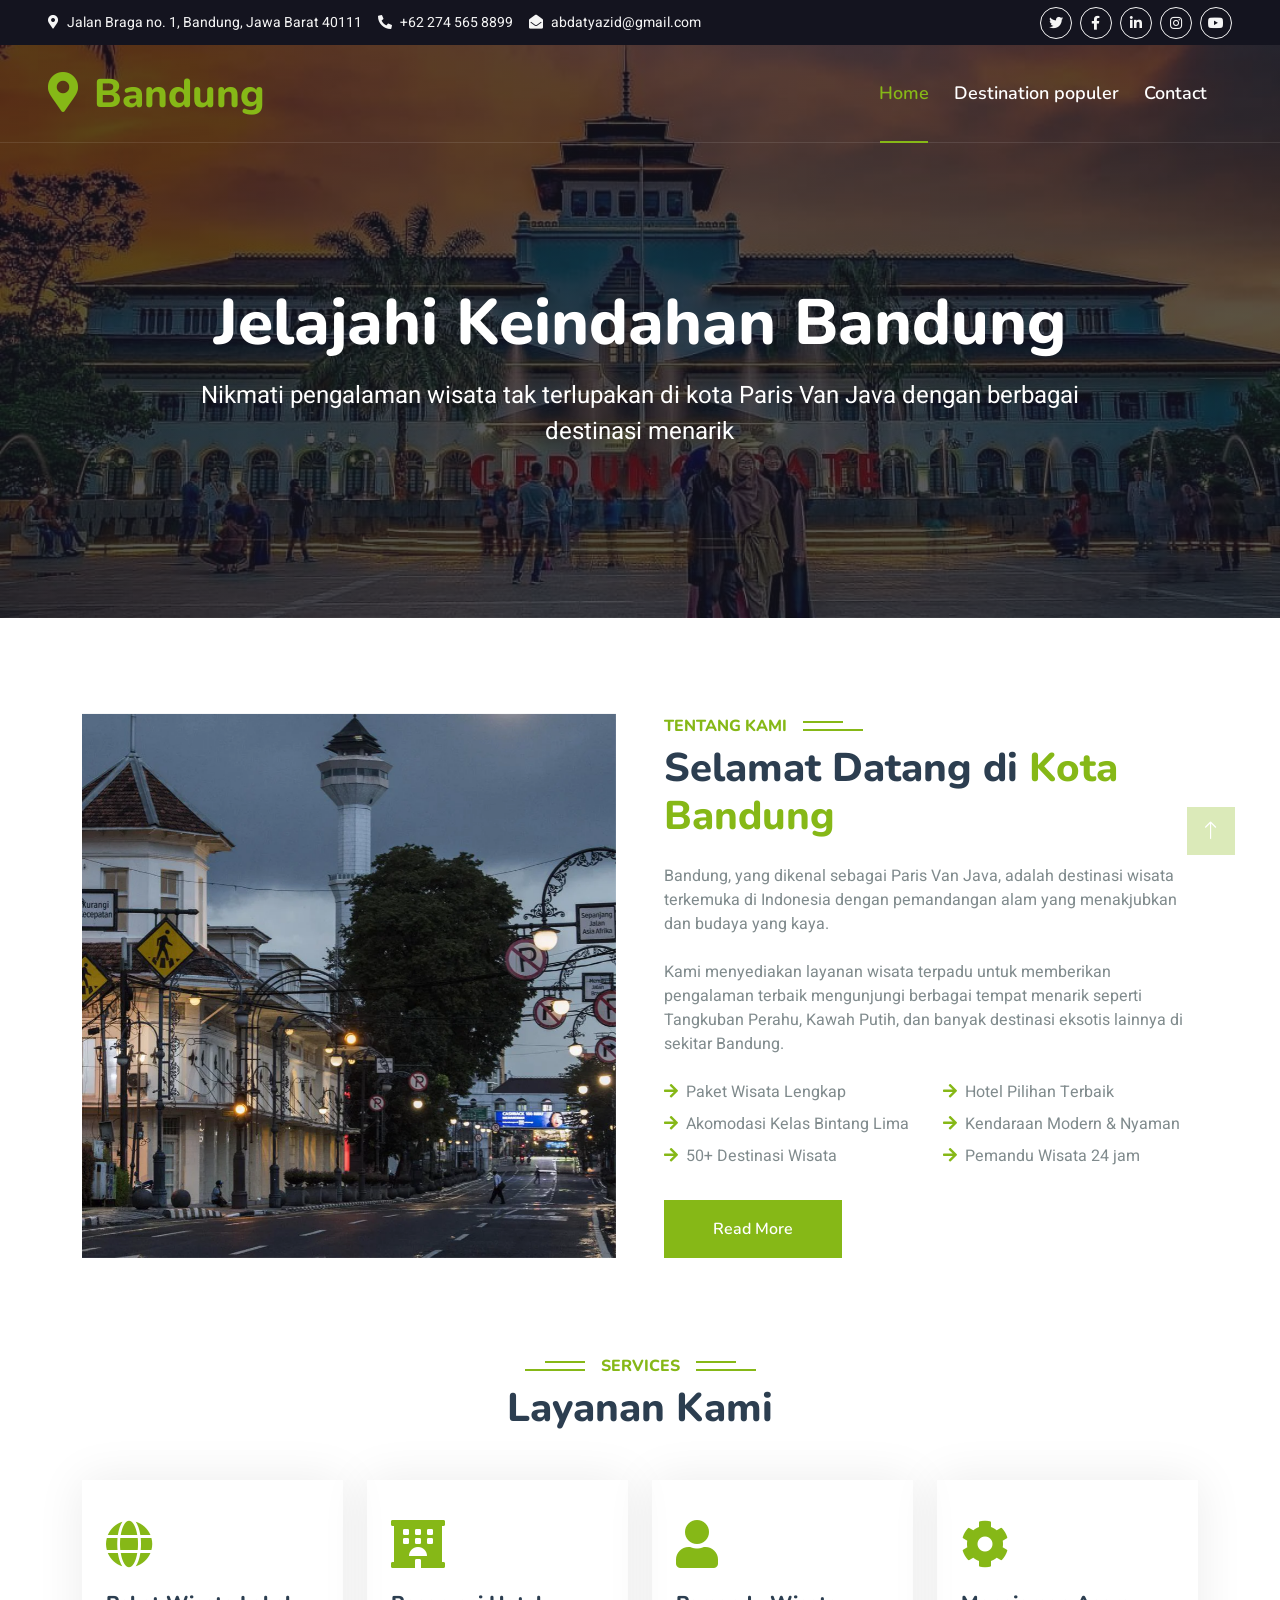
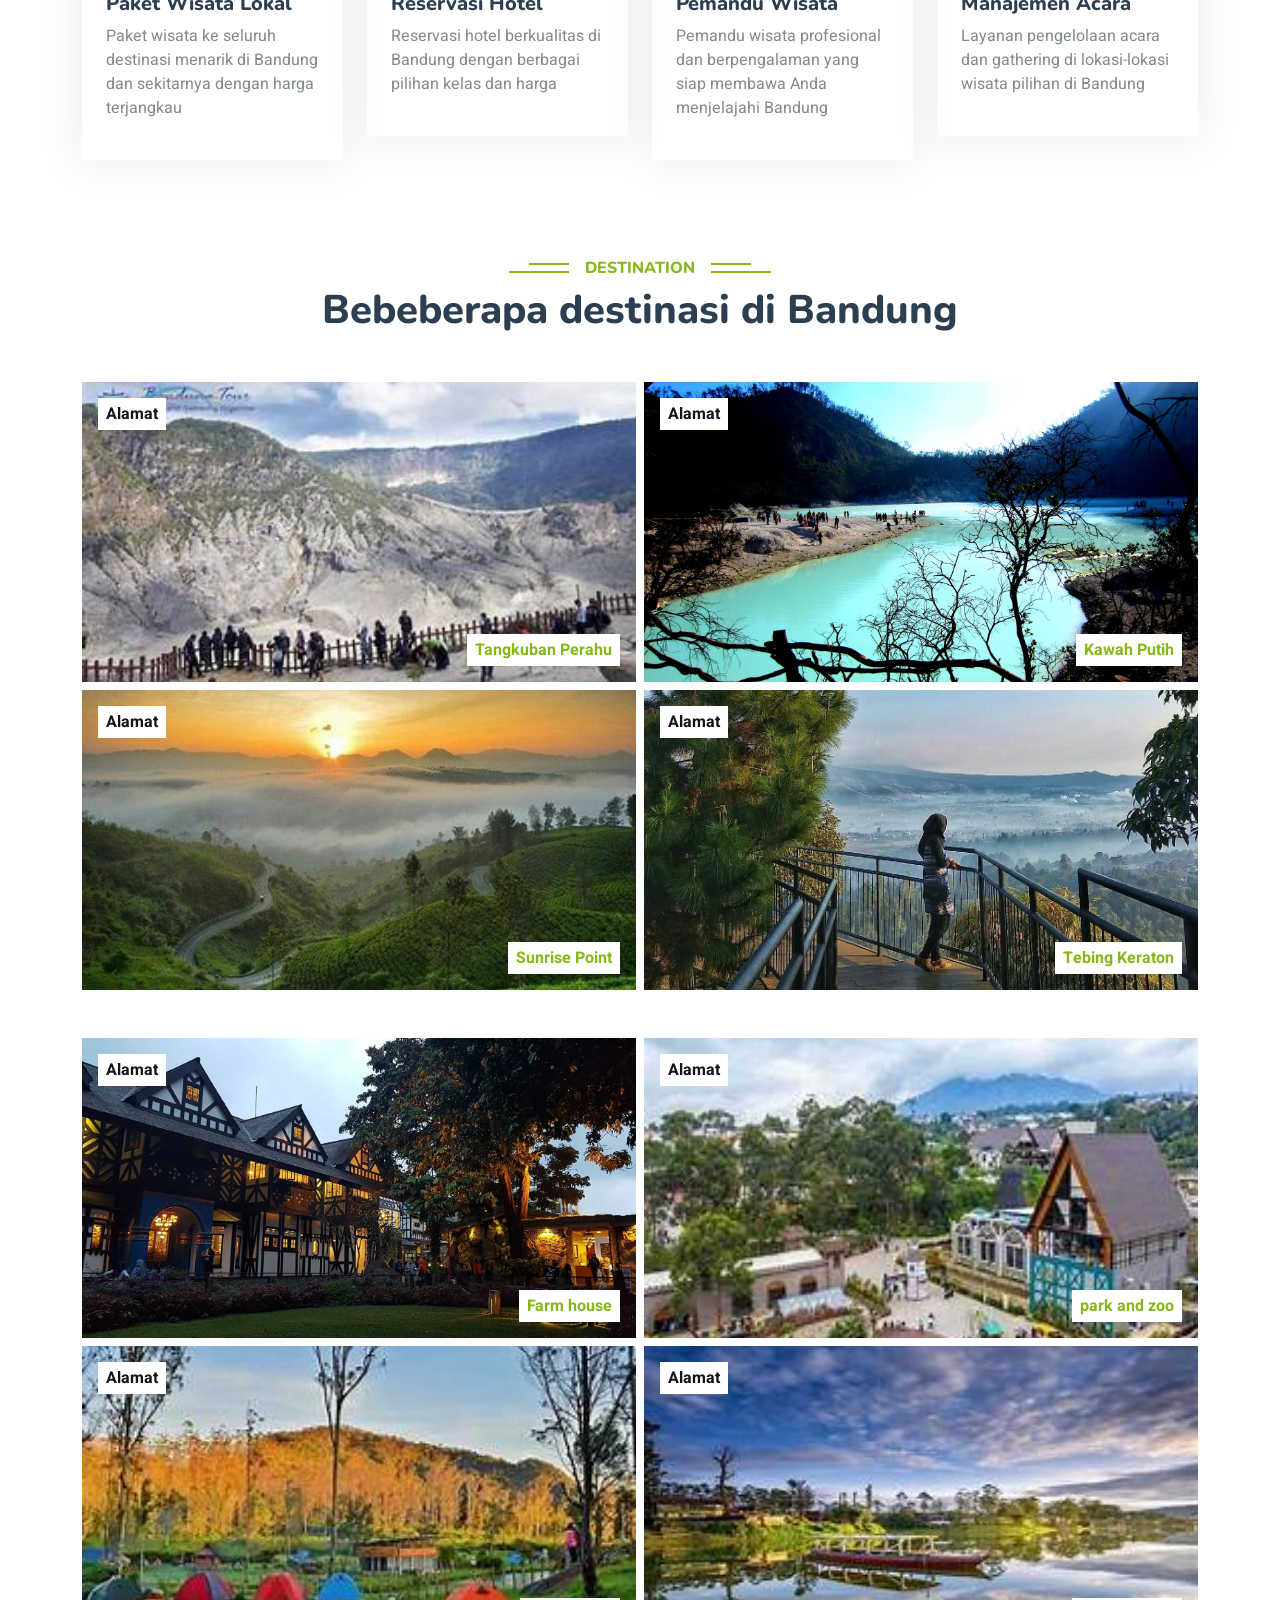
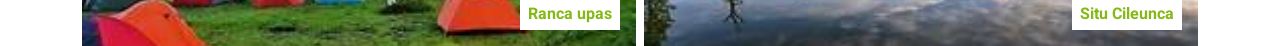
<file: index.html>
<!DOCTYPE html>
<html lang="en">

<head>
    <meta charset="utf-8">
    <title>TUGAS INFORMATIKA</title>
    <meta content="width=device-width, initial-scale=1.0" name="viewport">
    <meta content="" name="keywords">
    <meta content="" name="description">

    <!-- Favicon -->
    <link href="img/favicon.ico" rel="icon">

    <!-- Google Web Fonts -->
    <link rel="preconnect" href="https://fonts.googleapis.com">
    <link rel="preconnect" href="https://fonts.gstatic.com" crossorigin>
    <link href="https://fonts.googleapis.com/css2?family=Heebo:wght@400;500;600&family=Nunito:wght@600;700;800&display=swap" rel="stylesheet">

    <!-- Icon Font Stylesheet -->
    <link href="https://cdnjs.cloudflare.com/ajax/libs/font-awesome/5.10.0/css/all.min.css" rel="stylesheet">
    <link href="https://cdn.jsdelivr.net/npm/bootstrap-icons@1.4.1/font/bootstrap-icons.css" rel="stylesheet">

    <!-- Libraries Stylesheet -->
    <link href="lib/animate/animate.min.css" rel="stylesheet">

    <!-- Customized Bootstrap Stylesheet -->
    <link href="css/bootstrap.min.css" rel="stylesheet">

    <!-- Template Stylesheet -->
    <link href="css/style.css" rel="stylesheet">
</head>

<body>
    <!-- Spinner Start -->
    <div id="spinner" class="show bg-white position-fixed translate-middle w-100 vh-100 top-50 start-50 d-flex align-items-center justify-content-center">
        <div class="spinner-border text-primary" style="width: 3rem; height: 3rem;" role="status">
            <span class="sr-only">Loading...</span>
        </div>
    </div>
    <!-- Spinner End -->


    <!-- Topbar Start -->
    <div class="container-fluid bg-dark px-5 d-none d-lg-block">
        <div class="row gx-0">
            <div class="col-lg-8 text-center text-lg-start mb-2 mb-lg-0">
                <div class="d-inline-flex align-items-center" style="height: 45px;">
                    <small class="me-3 text-light"><i class="fa fa-map-marker-alt me-2"></i>Jalan Braga no. 1, Bandung, Jawa Barat 40111</small>
                    <small class="me-3 text-light"><i class="fa fa-phone-alt me-2"></i>+62 274 565 8899</small>
                    <small class="text-light"><i class="fa fa-envelope-open me-2"></i>abdatyazid@gmail.com</small>
                </div>
            </div>
            <div class="col-lg-4 text-center text-lg-end">
                <div class="d-inline-flex align-items-center" style="height: 45px;">
                    <a class="btn btn-sm btn-outline-light btn-sm-square rounded-circle me-2" href="https://twitter.com/"><i class="fab fa-twitter fw-normal"></i></a>
                    <a class="btn btn-sm btn-outline-light btn-sm-square rounded-circle me-2" href="https://web.facebook.com/?_rdc=1&_rdr#"><i class="fab fa-facebook-f fw-normal"></i></a>
                    <a class="btn btn-sm btn-outline-light btn-sm-square rounded-circle me-2" href="https://www.linkedin.com/"><i class="fab fa-linkedin-in fw-normal"></i></a>
                    <a class="btn btn-sm btn-outline-light btn-sm-square rounded-circle me-2" href="https://www.instagram.com/"><i class="fab fa-instagram fw-normal"></i></a>
                    <a class="btn btn-sm btn-outline-light btn-sm-square rounded-circle" href="https://www.youtube.com/"><i class="fab fa-youtube fw-normal"></i></a>
                </div>
            </div>
        </div>
    </div>
    <!-- Topbar End -->


    <!-- Navbar & Hero Start -->
    <div class="container-fluid position-relative p-0">
        <nav class="navbar navbar-expand-lg navbar-light px-4 px-lg-5 py-3 py-lg-0">
            <a href="" class="navbar-brand p-0">
                <h1 class="text-primary m-0"><i class="fa fa-map-marker-alt me-3"></i>Bandung</h1>
                <!-- <img src="img/logo.png" alt="Logo"> -->
            </a>
            <button class="navbar-toggler" type="button" data-bs-toggle="collapse" data-bs-target="#navbarCollapse">
                <span class="fa fa-bars"></span>
            </button>
            <div class="collapse navbar-collapse" id="navbarCollapse">
                <div class="navbar-nav ms-auto py-0">
                    <a href="index.html" class="nav-item nav-link active">Home</a>
                    <a href="destination.html" class="nav-item nav-link">Destination populer</a>
                    <a href="contact.html" class="nav-item nav-link">Contact</a>
                </div>
            </div>
        </nav>

        <div class="container-fluid bg-primary py-5 mb-5 hero-header">
            <div class="container py-5">
                <div class="row justify-content-center py-5">
                    <div class="col-lg-10 pt-lg-5 mt-lg-5 text-center">
                        <h1 class="display-3 text-white mb-3 animated slideInDown">Jelajahi Keindahan Bandung</h1>
                        <p class="fs-4 text-white mb-4 animated slideInDown">Nikmati pengalaman wisata tak terlupakan di kota Paris Van Java dengan berbagai destinasi menarik</p>
                    </div>
                </div>
            </div>
        </div>
    </div>
    <!-- Navbar & Hero End -->


    <!-- About Start -->
    <div class="container-fluid py-5">
        <div class="container">
            <div class="row g-5">
                <div class="col-lg-6 wow fadeInUp" data-wow-delay="0.1s" style="min-height: 400px;">
                    <div class="position-relative h-100">
                        <img class="img-fluid position-absolute w-100 h-100" src="img/about.webp" alt="" style="object-fit: cover;">
                    </div>
                </div>
                <div class="col-lg-6 wow fadeInUp" data-wow-delay="0.3s">
                    <h6 class="section-title bg-white text-start text-primary pe-3">Tentang Kami</h6>
                    <h1 class="mb-4">Selamat Datang di <span class="text-primary">Kota Bandung</span></h1>
                    <p class="mb-4">Bandung, yang dikenal sebagai Paris Van Java, adalah destinasi wisata terkemuka di Indonesia dengan pemandangan alam yang menakjubkan dan budaya yang kaya.</p>
                    <p class="mb-4">Kami menyediakan layanan wisata terpadu untuk memberikan pengalaman terbaik mengunjungi berbagai tempat menarik seperti Tangkuban Perahu, Kawah Putih, dan banyak destinasi eksotis lainnya di sekitar Bandung.</p>
                    <div class="row gy-2 gx-4 mb-4">
                        <div class="col-sm-6">
                            <p class="mb-0"><i class="fa fa-arrow-right text-primary me-2"></i>Paket Wisata Lengkap</p>
                        </div>
                        <div class="col-sm-6">
                            <p class="mb-0"><i class="fa fa-arrow-right text-primary me-2"></i>Hotel Pilihan Terbaik</p>
                        </div>
                        <div class="col-sm-6">
                            <p class="mb-0"><i class="fa fa-arrow-right text-primary me-2"></i>Akomodasi Kelas Bintang Lima</p>
                        </div>
                        <div class="col-sm-6">
                            <p class="mb-0"><i class="fa fa-arrow-right text-primary me-2"></i>Kendaraan Modern & Nyaman</p>
                        </div>
                        <div class="col-sm-6">
                            <p class="mb-0"><i class="fa fa-arrow-right text-primary me-2"></i>50+ Destinasi Wisata</p>
                        </div>
                        <div class="col-sm-6">
                            <p class="mb-0"><i class="fa fa-arrow-right text-primary me-2"></i>Pemandu Wisata 24 jam</p>
                        </div>
                    </div>
                    <a class="btn btn-primary py-3 px-5 mt-2" href="https://destinasibandung.co.id/wisata/23/09/2025/26-tempat-wisata-di-bandung-terbaru-dan-hits-2025-bikin-liburan-makin-seru/">Read More</a>
                </div>
            </div>
        </div>
    </div>
    <!-- About End -->


    <!-- Service Start -->
    <div class="container-fluid py-5">
        <div class="container">
            <div class="text-center wow fadeInUp" data-wow-delay="0.1s">
                <h6 class="section-title bg-white text-center text-primary px-3">Services</h6>
                <h1 class="mb-5">Layanan Kami</h1>
            </div>
            <div class="row g-4">
                <div class="col-lg-3 col-sm-6 wow fadeInUp" data-wow-delay="0.1s">
                    <div class="service-item rounded pt-3">
                        <div class="p-4">
                            <i class="fa fa-3x fa-globe text-primary mb-4"></i>
                            <h5>Paket Wisata Lokal</h5>
                            <p>Paket wisata ke seluruh destinasi menarik di Bandung dan sekitarnya dengan harga terjangkau</p>
                        </div>
                    </div>
                </div>
                <div class="col-lg-3 col-sm-6 wow fadeInUp" data-wow-delay="0.3s">
                    <div class="service-item rounded pt-3">
                        <div class="p-4">
                            <i class="fa fa-3x fa-hotel text-primary mb-4"></i>
                            <h5>Reservasi Hotel</h5>
                            <p>Reservasi hotel berkualitas di Bandung dengan berbagai pilihan kelas dan harga</p>
                        </div>
                    </div>
                </div>
                <div class="col-lg-3 col-sm-6 wow fadeInUp" data-wow-delay="0.5s">
                    <div class="service-item rounded pt-3">
                        <div class="p-4">
                            <i class="fa fa-3x fa-user text-primary mb-4"></i>
                            <h5>Pemandu Wisata</h5>
                            <p>Pemandu wisata profesional dan berpengalaman yang siap membawa Anda menjelajahi Bandung</p>
                        </div>
                    </div>
                </div>
                <div class="col-lg-3 col-sm-6 wow fadeInUp" data-wow-delay="0.7s">
                    <div class="service-item rounded pt-3">
                        <div class="p-4">
                            <i class="fa fa-3x fa-cog text-primary mb-4"></i>
                            <h5>Manajemen Acara</h5>
                            <p>Layanan pengelolaan acara dan gathering di lokasi-lokasi wisata pilihan di Bandung</p>
                        </div>
                    </div>
                </div>
                </div>
            </div>
        </div>
    </div>
    <!-- Service End -->


    <!-- Destination Start -->
    <div class="container-fluid py-5 destination">
        <div class="container">
            <div class="text-center wow fadeInUp" data-wow-delay="0.1s">
                <h6 class="section-title bg-white text-center text-primary px-3">Destination</h6>
                <h1 class="mb-5">Bebeberapa destinasi di Bandung</h1>
            </div>
            <div class="row g-2">
                <div class="col-lg-6 col-md-6 wow zoomIn" data-wow-delay="0.1s">
                    <a class="position-relative d-block overflow-hidden destination-item" href="https://maps.app.goo.gl/zPwKrkiofGjMkTUe6">
                        <img class="img-fluid w-100" src="img/destination-1.jpg" alt="">
                        <div class="bg-white text-dark fw-bold position-absolute top-0 start-0 m-3 py-1 px-2">Alamat</div>
                        <div class="bg-white text-primary fw-bold position-absolute bottom-0 end-0 m-3 py-1 px-2">Tangkuban Perahu</div>
                    </a>
                </div>
                <div class="col-lg-6 col-md-6 wow zoomIn" data-wow-delay="0.3s">
                    <a class="position-relative d-block overflow-hidden destination-item" href="https://maps.app.goo.gl/Rnq9BQbAZPsQTHw87">
                        <img class="img-fluid w-100" src="img/destination-2.jpg" alt="">
                        <div class="bg-white text-dark fw-bold position-absolute top-0 start-0 m-3 py-1 px-2">Alamat</div>
                        <div class="bg-white text-primary fw-bold position-absolute bottom-0 end-0 m-3 py-1 px-2">Kawah Putih</div>
                    </a>
                </div>
                <div class="col-lg-6 col-md-6 wow zoomIn" data-wow-delay="0.5s">
                    <a class="position-relative d-block overflow-hidden destination-item" href="https://maps.app.goo.gl/QMMr7mp56H5a1urx8">
                        <img class="img-fluid w-100" src="img/destination-3.jpg" alt="">
                        <div class="bg-white text-dark fw-bold position-absolute top-0 start-0 m-3 py-1 px-2">Alamat</div>
                        <div class="bg-white text-primary fw-bold position-absolute bottom-0 end-0 m-3 py-1 px-2">Sunrise Point</div>
                    </a>
                </div>
                <div class="col-lg-6 col-md-6 wow zoomIn" data-wow-delay="0.7s">
                    <a class="position-relative d-block overflow-hidden destination-item" href="https://maps.app.goo.gl/YpCn59KESzcyTMga9">
                        <img class="img-fluid w-100" src="img/destination-4.jpg" alt="">
                        <div class="bg-white text-dark fw-bold position-absolute top-0 start-0 m-3 py-1 px-2">Alamat</div>
                        <div class="bg-white text-primary fw-bold position-absolute bottom-0 end-0 m-3 py-1 px-2">Tebing Keraton</div>
                    </a>
                </div>
            </div>
        </div>
    </div>
        <div class="container">
            <div class="row g-2">
                <div class="col-lg-6 col-md-6 wow zoomIn" data-wow-delay="0.1s">
                    <a class="position-relative d-block overflow-hidden destination-item" href="https://maps.app.goo.gl/PwTxwa92h7Ni4AAj8">
                        <img class="img-fluid w-100" src="img/1.jpg" alt="">
                        <div class="bg-white text-dark fw-bold position-absolute top-0 start-0 m-3 py-1 px-2">Alamat</div>
                        <div class="bg-white text-primary fw-bold position-absolute bottom-0 end-0 m-3 py-1 px-2">Farm house</div>
                    </a>
                </div>
                <div class="col-lg-6 col-md-6 wow zoomIn" data-wow-delay="0.3s">
                    <a class="position-relative d-block overflow-hidden destination-item" href="https://maps.app.goo.gl/eXCbabeFvsZ3Fjhu6">
                        <img class="img-fluid w-100" src="img/2.jpg" alt="">
                        <div class="bg-white text-dark fw-bold position-absolute top-0 start-0 m-3 py-1 px-2">Alamat</div>
                        <div class="bg-white text-primary fw-bold position-absolute bottom-0 end-0 m-3 py-1 px-2">park and zoo</div>
                    </a>
                </div>
                <div class="col-lg-6 col-md-6 wow zoomIn" data-wow-delay="0.5s">
                    <a class="position-relative d-block overflow-hidden destination-item" href="https://maps.app.goo.gl/5hXU4M8BSD5sbH3M6">
                        <img class="img-fluid w-100" src="img/3.jpg" alt="">
                        <div class="bg-white text-dark fw-bold position-absolute top-0 start-0 m-3 py-1 px-2">Alamat</div>
                        <div class="bg-white text-primary fw-bold position-absolute bottom-0 end-0 m-3 py-1 px-2">Ranca upas</div>
                    </a>
                </div>
                <div class="col-lg-6 col-md-6 wow zoomIn" data-wow-delay="0.7s">
                    <a class="position-relative d-block overflow-hidden destination-item" href="https://maps.app.goo.gl/E2aP4i7j9LhLbmte7">
                        <img class="img-fluid w-100" src="img/4.jpg" alt="">
                        <div class="bg-white text-dark fw-bold position-absolute top-0 start-0 m-3 py-1 px-2">Alamat</div>
                        <div class="bg-white text-primary fw-bold position-absolute bottom-0 end-0 m-3 py-1 px-2">Situ Cileunca</div>
                    </a>
                </div>
            </div>
        </div>
    </div>
    <!-- Destination End -->


    <!-- Back to Top -->
    <a href="#" class="btn btn-lg btn-primary btn-lg-square back-to-top"><i class="bi bi-arrow-up"></i></a>


    <!-- JavaScript Libraries -->
    <script src="https://code.jquery.com/jquery-3.4.1.min.js"></script>
    <script src="https://cdn.jsdelivr.net/npm/bootstrap@5.0.0/dist/js/bootstrap.bundle.min.js"></script>
    <script src="lib/wow/wow.min.js"></script>
    <script src="lib/easing/easing.min.js"></script>
    <script src="lib/waypoints/waypoints.min.js"></script>

    <!-- Template Javascript -->
    <script src="js/main.js"></script>
</body>

</html>
</file>
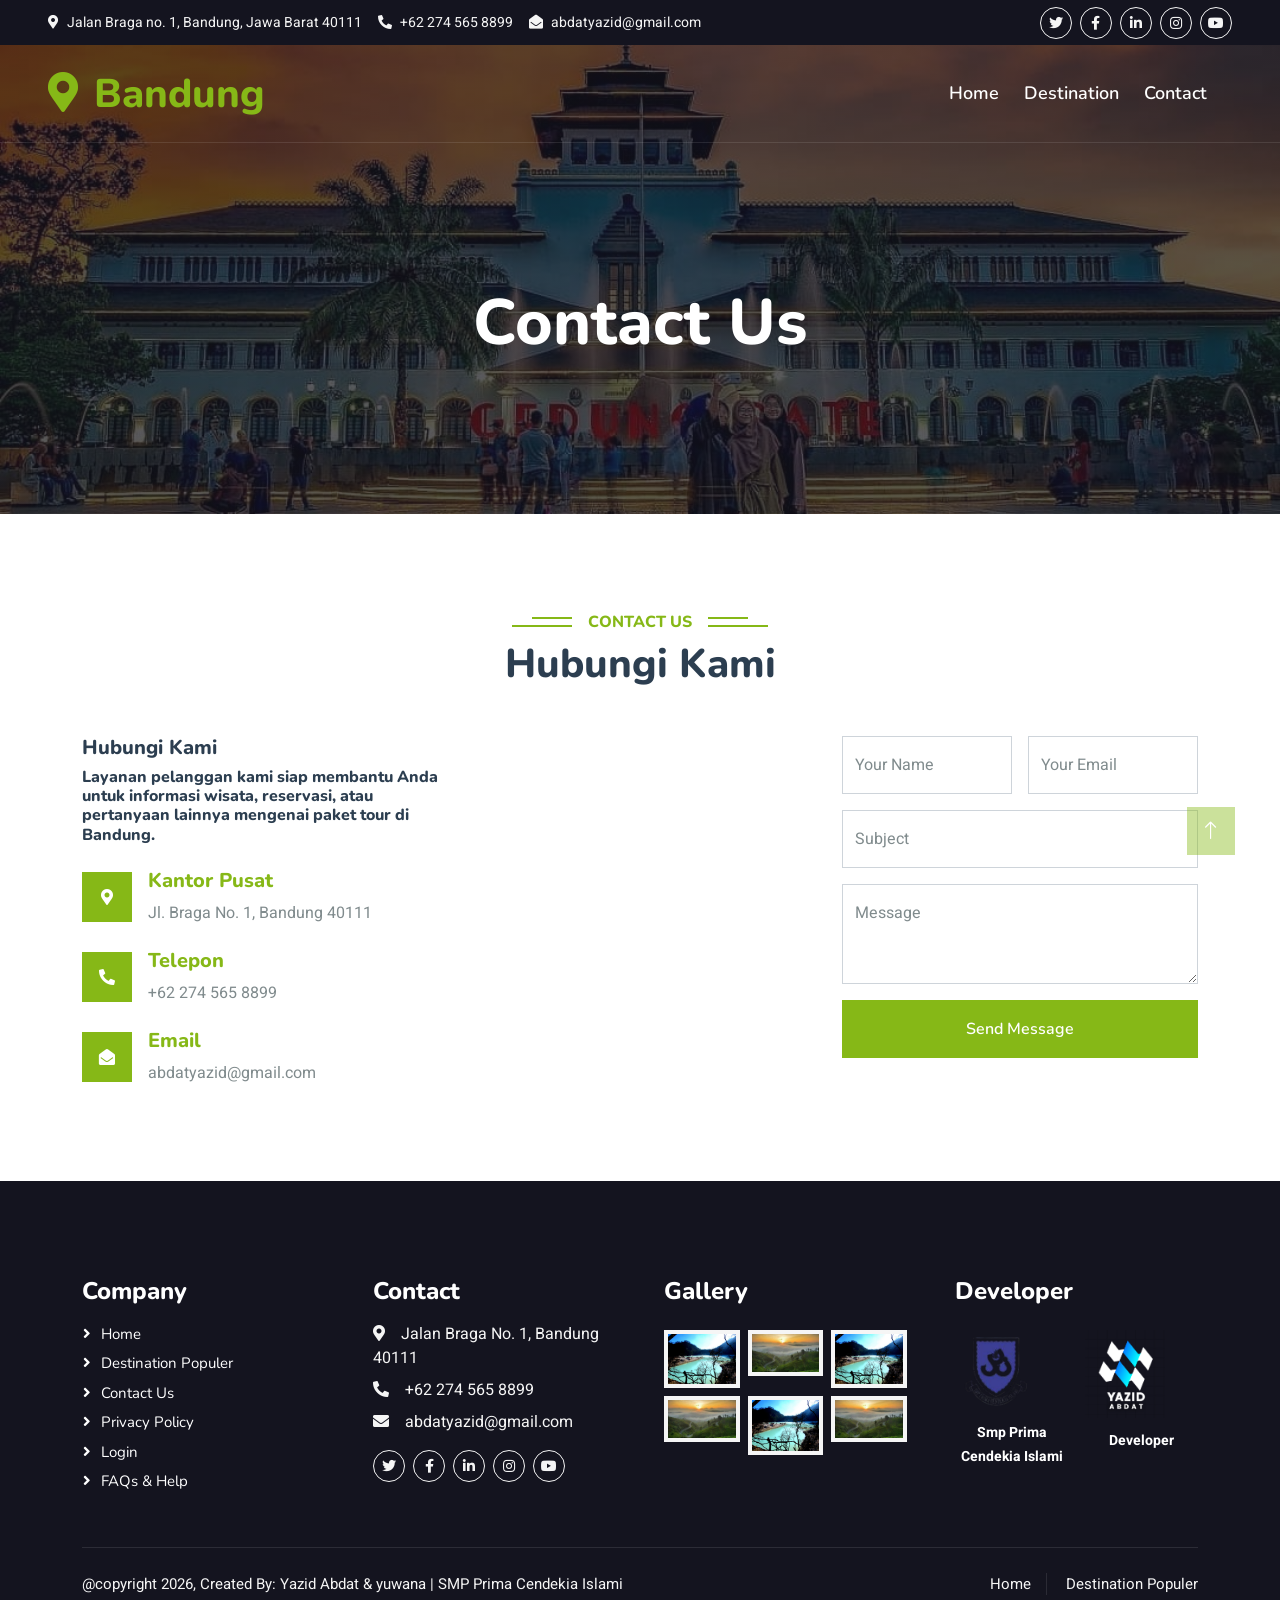
<file: contact.html>
<!DOCTYPE html>
<html lang="en">

<head>
    <meta charset="utf-8">
    <title>Hubungi Kami - abdatyazid@gmail.com</title>
    <meta content="width=device-width, initial-scale=1.0" name="viewport">
    <meta content="" name="keywords">
    <meta content="" name="description">

    <!-- Favicon -->
    <link href="img/favicon.ico" rel="icon">

    <!-- Google Web Fonts -->
    <link rel="preconnect" href="https://fonts.googleapis.com">
    <link rel="preconnect" href="https://fonts.gstatic.com" crossorigin>
    <link href="https://fonts.googleapis.com/css2?family=Heebo:wght@400;500;600&family=Nunito:wght@600;700;800&display=swap" rel="stylesheet">

    <!-- Icon Font Stylesheet -->
    <link href="https://cdnjs.cloudflare.com/ajax/libs/font-awesome/5.10.0/css/all.min.css" rel="stylesheet">
    <link href="https://cdn.jsdelivr.net/npm/bootstrap-icons@1.4.1/font/bootstrap-icons.css" rel="stylesheet">

    <!-- Libraries Stylesheet -->
    <link href="lib/animate/animate.min.css" rel="stylesheet">

    <!-- Customized Bootstrap Stylesheet -->
    <link href="css/bootstrap.min.css" rel="stylesheet">

    <!-- Template Stylesheet -->
    <link href="css/style.css" rel="stylesheet">
</head>

<body>
    <!-- Spinner Start -->
    <div id="spinner" class="show bg-white position-fixed translate-middle w-100 vh-100 top-50 start-50 d-flex align-items-center justify-content-center">
        <div class="spinner-border text-primary" style="width: 3rem; height: 3rem;" role="status">
            <span class="sr-only">Loading...</span>
        </div>
    </div>
    <!-- Spinner End -->


    <!-- Topbar Start -->
    <div class="container-fluid bg-dark px-5 d-none d-lg-block">
        <div class="row gx-0">
            <div class="col-lg-8 text-center text-lg-start mb-2 mb-lg-0">
                <div class="d-inline-flex align-items-center" style="height: 45px;">
                    <small class="me-3 text-light"><i class="fa fa-map-marker-alt me-2"></i>Jalan Braga no. 1, Bandung, Jawa Barat 40111</small>
                    <small class="me-3 text-light"><i class="fa fa-phone-alt me-2"></i>+62 274 565 8899</small>
                    <small class="text-light"><i class="fa fa-envelope-open me-2"></i>abdatyazid@gmail.com</small>
                </div>
            </div>
            <div class="col-lg-4 text-center text-lg-end">
                <div class="d-inline-flex align-items-center" style="height: 45px;">
                    <a class="btn btn-sm btn-outline-light btn-sm-square rounded-circle me-2" href="https://twitter.com/"><i class="fab fa-twitter fw-normal"></i></a>
                    <a class="btn btn-sm btn-outline-light btn-sm-square rounded-circle me-2" href="https://web.facebook.com/?_rdc=1&_rdr#"><i class="fab fa-facebook-f fw-normal"></i></a>
                    <a class="btn btn-sm btn-outline-light btn-sm-square rounded-circle me-2" href="https://www.linkedin.com/"><i class="fab fa-linkedin-in fw-normal"></i></a>
                    <a class="btn btn-sm btn-outline-light btn-sm-square rounded-circle me-2" href="https://www.instagram.com/"><i class="fab fa-instagram fw-normal"></i></a>
                    <a class="btn btn-sm btn-outline-light btn-sm-square rounded-circle" href="https://www.youtube.com/"><i class="fab fa-youtube fw-normal"></i></a>
                </div>
            </div>
        </div>
    </div>
    <!-- Topbar End -->


    <!-- Navbar & Hero Start -->
    <div class="container-fluid position-relative p-0">
        <nav class="navbar navbar-expand-lg navbar-light px-4 px-lg-5 py-3 py-lg-0">
            <a href="" class="navbar-brand p-0">
                <h1 class="text-primary m-0"><i class="fa fa-map-marker-alt me-3"></i>Bandung</h1>
                <!-- <img src="img/logo.png" alt="Logo"> -->
            </a>
            <button class="navbar-toggler" type="button" data-bs-toggle="collapse" data-bs-target="#navbarCollapse">
                <span class="fa fa-bars"></span>
            </button>
            <div class="collapse navbar-collapse" id="navbarCollapse">
                <div class="navbar-nav ms-auto py-0">
                <a href="index.html" class="nav-item nav-link">Home</a>
                <a href="destination.html" class="nav-item nav-link">Destination</a>
                <a href="contact.html" class="nav-item nav-link">Contact</a>
            </div>
        </nav>

        <div class="container-fluid bg-primary py-5 mb-5 hero-header">
            <div class="container py-5">
                <div class="row justify-content-center py-5">
                    <div class="col-lg-10 pt-lg-5 mt-lg-5 text-center">
                        <h1 class="display-3 text-white animated slideInDown">Contact Us</h1>
                    </div>
                </div>
            </div>
        </div>
    </div>
    <!-- Navbar & Hero End -->


    <!-- Contact Start -->
    <div class="container-fluid py-5">
        <div class="container">
            <div class="text-center wow fadeInUp" data-wow-delay="0.1s">
                <h6 class="section-title bg-white text-center text-primary px-3">Contact Us</h6>
                <h1 class="mb-5">Hubungi Kami</h1>
            </div>
            <div class="row g-4">
                <div class="col-lg-4 col-md-6 wow fadeInUp" data-wow-delay="0.1s">
                    <h5>Hubungi Kami</h5>
                    <h6 class="mb-4">Layanan pelanggan kami siap membantu Anda untuk informasi wisata, reservasi, atau pertanyaan lainnya mengenai paket tour di Bandung.</h6>
                    <div class="d-flex align-items-center mb-4">
                        <div class="d-flex align-items-center justify-content-center flex-shrink-0 bg-primary" style="width: 50px; height: 50px;">
                            <i class="fa fa-map-marker-alt text-white"></i>
                        </div>
                        <div class="ms-3">
                            <h5 class="text-primary">Kantor Pusat</h5>
                            <p class="mb-0">Jl. Braga No. 1, Bandung 40111</p>
                        </div>
                    </div>
                    <div class="d-flex align-items-center mb-4">
                        <div class="d-flex align-items-center justify-content-center flex-shrink-0 bg-primary" style="width: 50px; height: 50px;">
                            <i class="fa fa-phone-alt text-white"></i>
                        </div>
                        <div class="ms-3">
                            <h5 class="text-primary">Telepon</h5>
                            <p class="mb-0">+62 274 565 8899</p>
                        </div>
                    </div>
                    <div class="d-flex align-items-center">
                        <div class="d-flex align-items-center justify-content-center flex-shrink-0 bg-primary" style="width: 50px; height: 50px;">
                            <i class="fa fa-envelope-open text-white"></i>
                        </div>
                        <div class="ms-3">
                            <h5 class="text-primary">Email</h5>
                            <p class="mb-0">abdatyazid@gmail.com</p>
                        </div>
                    </div>
                </div>
                <div class="col-lg-4 col-md-6 wow fadeInUp" data-wow-delay="0.3s">
                    <iframe class="position-relative rounded w-100 h-100"
                        src="https://www.google.com/maps/embed?pb=!1m18!1m12!1m3!1d3960.0831197265625!2d107.60915757346191!3d-6.928644369999999!2m3!1f0!2f0!3f0!3m2!1i1024!2i768!4f13.1!3m3!1m2!1s0x2e68e6b4d9b9b9b9%3A0x0!2sBandung%2C%20West%20Java%2C%20Indonesia!5e0!3m2!1sen!2sid!4v1234567890123"
                        frameborder="0" style="min-height: 300px; border:0;" allowfullscreen="" aria-hidden="false"
                        tabindex="0"></iframe>
                </div>
                <div class="col-lg-4 col-md-12 wow fadeInUp" data-wow-delay="0.5s">
                    <form>
                        <div class="row g-3">
                            <div class="col-md-6">
                                <div class="form-floating">
                                    <input type="text" class="form-control" id="name" placeholder="Your Name">
                                    <label for="name">Your Name</label>
                                </div>
                            </div>
                            <div class="col-md-6">
                                <div class="form-floating">
                                    <input type="email" class="form-control" id="email" placeholder="Your Email">
                                    <label for="email">Your Email</label>
                                </div>
                            </div>
                            <div class="col-12">
                                <div class="form-floating">
                                    <input type="text" class="form-control" id="subject" placeholder="Subject">
                                    <label for="subject">Subject</label>
                                </div>
                            </div>
                            <div class="col-12">
                                <div class="form-floating">
                                    <textarea class="form-control" placeholder="Leave a message here" id="message" style="height: 100px"></textarea>
                                    <label for="message">Message</label>
                                </div>
                            </div>
                            <div class="col-12">
                                <button class="btn btn-primary w-100 py-3" type="submit">Send Message</button>
                            </div>
                        </div>
                    </form>
                </div>
            </div>
        </div>
    </div>
    <!-- Contact End -->


    <!-- Footer Start -->
    <div class="container-fluid bg-dark text-light footer pt-5 mt-5 wow fadeIn" data-wow-delay="0.1s">
        <div class="container py-5">
            <div class="row g-5">
                <div class="col-lg-3 col-md-6">
                    <h4 class="text-white mb-3">Company</h4>
                    <a class="btn btn-link" href="index.html">Home</a>
                    <a class="btn btn-link" href="destination.html">Destination Populer</a>
                    <a class="btn btn-link" href="contact.html">Contact Us</a>
                    <a class="btn btn-link" href="https://policies.google.com/privacy?hl=en-US">Privacy Policy</a>
                    <a class="btn btn-link" href="https://sso-online.prima-cendekiaislami.sch.id/">login</a>
                    <a class="btn btn-link" href="https://github.com/farsyahadm">FAQs & Help</a>
                </div>
                <div class="col-lg-3 col-md-6">
                    <h4 class="text-white mb-3">Contact</h4>
                    <p class="mb-2"><i class="fa fa-map-marker-alt me-3"></i>Jalan Braga No. 1, Bandung 40111</p>
                    <p class="mb-2"><i class="fa fa-phone-alt me-3"></i>+62 274 565 8899</p>
                    <p class="mb-2"><i class="fa fa-envelope me-3"></i>abdatyazid@gmail.com</p>
                    <div class="d-flex pt-2">
                        <a class="btn btn-sm btn-outline-light btn-sm-square rounded-circle me-2" href="https://twitter.com/"><i class="fab fa-twitter fw-normal"></i></a>
                    <a class="btn btn-sm btn-outline-light btn-sm-square rounded-circle me-2" href="https://web.facebook.com/?_rdc=1&_rdr#"><i class="fab fa-facebook-f fw-normal"></i></a>
                    <a class="btn btn-sm btn-outline-light btn-sm-square rounded-circle me-2" href="https://www.linkedin.com/"><i class="fab fa-linkedin-in fw-normal"></i></a>
                    <a class="btn btn-sm btn-outline-light btn-sm-square rounded-circle me-2" href="https://www.instagram.com/"><i class="fab fa-instagram fw-normal"></i></a>
                    <a class="btn btn-sm btn-outline-light btn-sm-square rounded-circle" href="https://www.youtube.com/"><i class="fab fa-youtube fw-normal"></i></a>
                    </div>
                </div>
                <div class="col-lg-3 col-md-6">
                    <h4 class="text-white mb-3">Gallery</h4>
                    <div class="row g-2 pt-2">
                        <div class="col-4">
                            <img class="img-fluid bg-light p-1" src="img/destination-2.jpg" alt="">
                        </div>
                        <div class="col-4">
                            <img class="img-fluid bg-light p-1" src="img/destination-3.jpg" alt="">
                        </div>
                        <div class="col-4">
                            <img class="img-fluid bg-light p-1" src="img/destination-2.jpg" alt="">
                        </div>
                        <div class="col-4">
                            <img class="img-fluid bg-light p-1" src="img/destination-3.jpg" alt="">
                        </div>
                        <div class="col-4">
                            <img class="img-fluid bg-light p-1" src="img/destination-2.jpg" alt="">
                        </div>
                        <div class="col-4">
                            <img class="img-fluid bg-light p-1" src="img/destination-3.jpg" alt="">
                        </div>
                    </div>
                </div>
                <div class="col-lg-3 col-md-6">
                    <h4 class="text-white mb-3">Developer</h4>
                    <div class="row g-3 pt-2">
                        <div class="col-6 text-center">
                            <img src="img/logo.png" alt="Logo 1" style="max-width: 80px; margin-bottom: 10px; display: block;">
                            <p class="text-white mb-0"><small><strong>Smp Prima Cendekia Islami</strong></small></p>
                        </div>
                        <div class="col-6 text-center">
                            <img src="img/logo2.png" alt="Logo 2" style="max-width: 80px; margin-bottom: 10px; display: block;">
                            <p class="text-white mb-0"><small><strong>Developer</strong></small></p>
                        </div>
                    </div>
                </div>
            </div>
        </div>
        <div class="container">
            <div class="copyright">
                <div class="row">
                    <div class="col-md-6 text-center text-md-start mb-3 mb-md-0">
                         <a class="border-bottom" href="https://github.com/farsyahadm"></a>@copyright 2026</a>, Created By: <a </a>Yazid Abdat & yuwana | SMP Prima Cendekia Islami</a>
                    </div>
                    <div class="col-md-6 text-center text-md-end">
                        <div class="footer-menu">
                            <a href="index.html">Home</a>
                            <a href="destination.html">Destination Populer</a>
                        </div>
                    </div>
                </div>
            </div>
        </div>
    </div>
    <!-- Footer End -->


    <!-- Back to Top -->
    <a href="#" class="btn btn-lg btn-primary btn-lg-square back-to-top"><i class="bi bi-arrow-up"></i></a>


    <!-- JavaScript Libraries -->
    <script src="https://code.jquery.com/jquery-3.4.1.min.js"></script>
    <script src="https://cdn.jsdelivr.net/npm/bootstrap@5.0.0/dist/js/bootstrap.bundle.min.js"></script>
    <script src="lib/wow/wow.min.js"></script>
    <script src="lib/easing/easing.min.js"></script>
    <script src="lib/waypoints/waypoints.min.js"></script>

    <!-- Template Javascript -->
    <script src="js/main.js"></script>
</body>

</html>
</file>
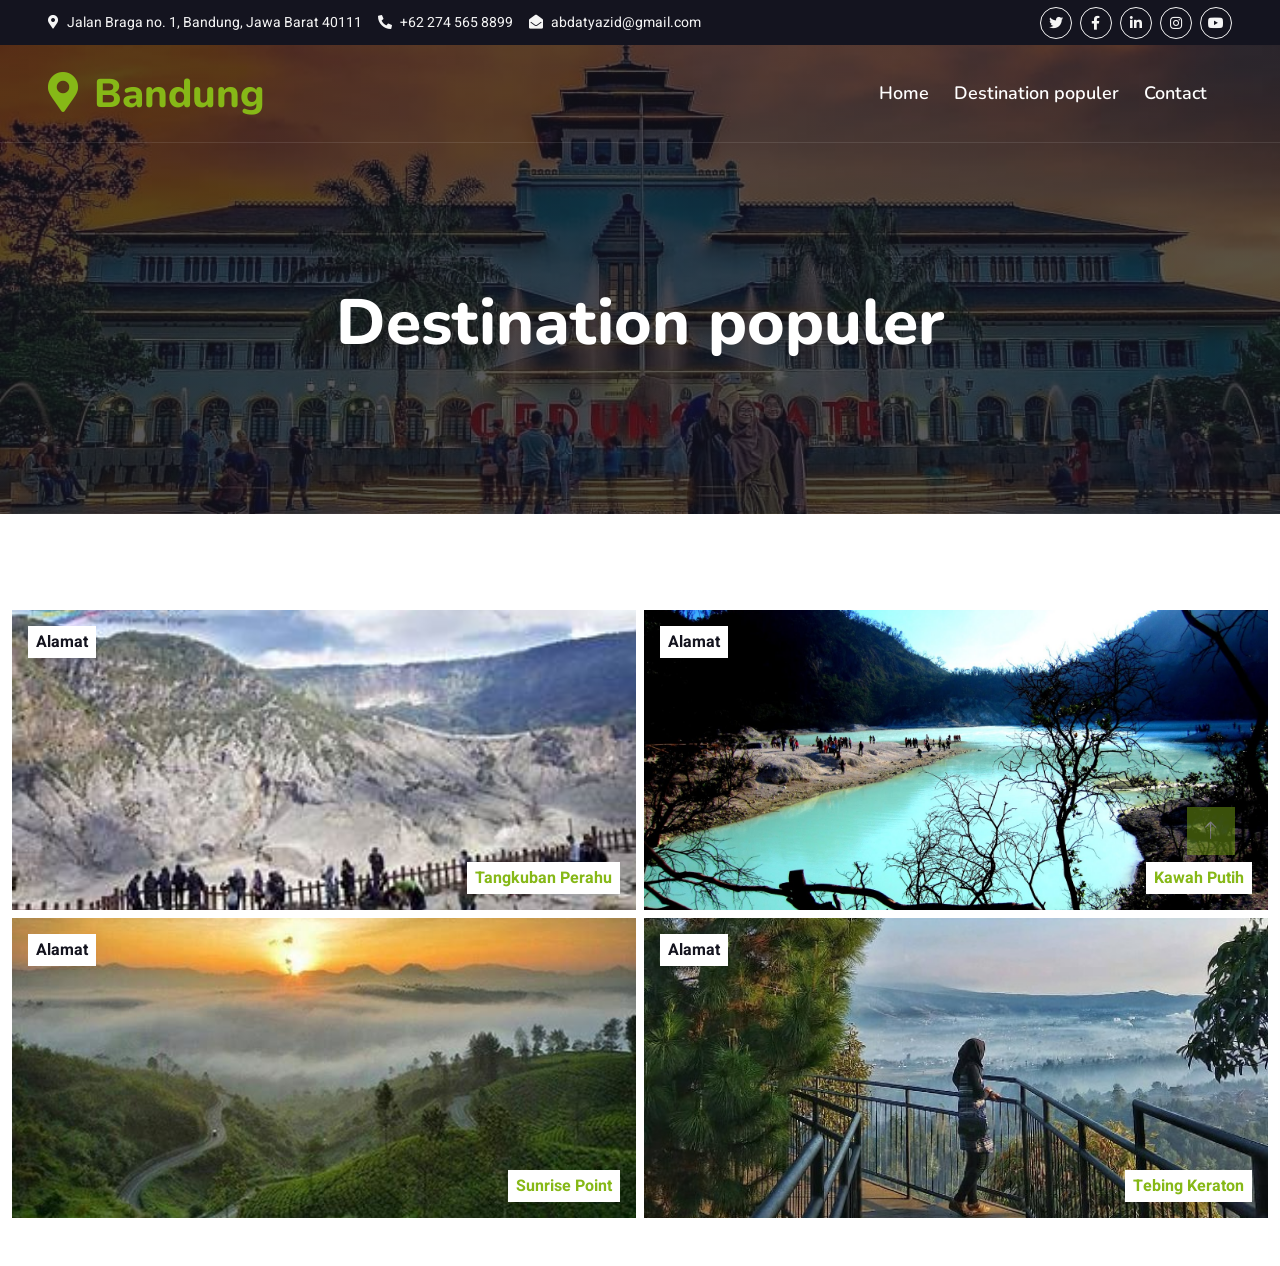
<file: destination.html>
<!DOCTYPE html>
<html lang="en">

<head>
    <meta charset="utf-8">
    <title>Destinasi Wisata Bandung - Paris Van Java</title>
    <meta content="width=device-width, initial-scale=1.0" name="viewport">
    <meta content="" name="keywords">
    <meta content="" name="description">

    <!-- Favicon -->
    <link href="img/favicon.ico" rel="icon">

    <!-- Google Web Fonts -->
    <link rel="preconnect" href="https://fonts.googleapis.com">
    <link rel="preconnect" href="https://fonts.gstatic.com" crossorigin>
    <link href="https://fonts.googleapis.com/css2?family=Heebo:wght@400;500;600&family=Nunito:wght@600;700;800&display=swap" rel="stylesheet">

    <!-- Icon Font Stylesheet -->
    <link href="https://cdnjs.cloudflare.com/ajax/libs/font-awesome/5.10.0/css/all.min.css" rel="stylesheet">
    <link href="https://cdn.jsdelivr.net/npm/bootstrap-icons@1.4.1/font/bootstrap-icons.css" rel="stylesheet">

    <!-- Libraries Stylesheet -->
    <link href="lib/animate/animate.min.css" rel="stylesheet">

    <!-- Customized Bootstrap Stylesheet -->
    <link href="css/bootstrap.min.css" rel="stylesheet">

    <!-- Template Stylesheet -->
    <link href="css/style.css" rel="stylesheet">
</head>

<body>
    <!-- Spinner Start -->
    <div id="spinner" class="show bg-white position-fixed translate-middle w-100 vh-100 top-50 start-50 d-flex align-items-center justify-content-center">
        <div class="spinner-border text-primary" style="width: 3rem; height: 3rem;" role="status">
            <span class="sr-only">Loading...</span>
        </div>
    </div>
    <!-- Spinner End -->


    <!-- Topbar Start -->
    <div class="container-fluid bg-dark px-5 d-none d-lg-block">
        <div class="row gx-0">
            <div class="col-lg-8 text-center text-lg-start mb-2 mb-lg-0">
                <div class="d-inline-flex align-items-center" style="height: 45px;">
                    <small class="me-3 text-light"><i class="fa fa-map-marker-alt me-2"></i>Jalan Braga no. 1, Bandung, Jawa Barat 40111</small>
                    <small class="me-3 text-light"><i class="fa fa-phone-alt me-2"></i>+62 274 565 8899</small>
                    <small class="text-light"><i class="fa fa-envelope-open me-2"></i>abdatyazid@gmail.com</small>
                </div>
            </div>
            <div class="col-lg-4 text-center text-lg-end">
                <div class="d-inline-flex align-items-center" style="height: 45px;">
                    <a class="btn btn-sm btn-outline-light btn-sm-square rounded-circle me-2" href="https://twitter.com/"><i class="fab fa-twitter fw-normal"></i></a>
                    <a class="btn btn-sm btn-outline-light btn-sm-square rounded-circle me-2" href="https://web.facebook.com/?_rdc=1&_rdr#"><i class="fab fa-facebook-f fw-normal"></i></a>
                    <a class="btn btn-sm btn-outline-light btn-sm-square rounded-circle me-2" href="https://www.linkedin.com/"><i class="fab fa-linkedin-in fw-normal"></i></a>
                    <a class="btn btn-sm btn-outline-light btn-sm-square rounded-circle me-2" href="https://www.instagram.com/"><i class="fab fa-instagram fw-normal"></i></a>
                    <a class="btn btn-sm btn-outline-light btn-sm-square rounded-circle" href="https://www.youtube.com/"><i class="fab fa-youtube fw-normal"></i></a>
                </div>
            </div>
        </div>
    </div>
    <!-- Topbar End -->


    <!-- Navbar & Hero Start -->
    <div class="container-fluid position-relative p-0">
        <nav class="navbar navbar-expand-lg navbar-light px-4 px-lg-5 py-3 py-lg-0">
            <a href="" class="navbar-brand p-0">
                <h1 class="text-primary m-0"><i class="fa fa-map-marker-alt me-3"></i>Bandung</h1>
                <!-- <img src="img/logo.png" alt="Logo"> -->
            </a>
            <button class="navbar-toggler" type="button" data-bs-toggle="collapse" data-bs-target="#navbarCollapse">
                <span class="fa fa-bars"></span>
            </button>
            <div class="collapse navbar-collapse" id="navbarCollapse">
                <div class="navbar-nav ms-auto py-0">
                <a href="index.html" class="nav-item nav-link">Home</a>
                <a href="destination.html" class="nav-item nav-link">Destination populer</a>
                <a href="contact.html" class="nav-item nav-link">Contact</a>
            </div>
        </nav>

        <div class="container-fluid bg-primary py-5 mb-5 hero-header">
            <div class="container py-5">
                <div class="row justify-content-center py-5">
                    <div class="col-lg-10 pt-lg-5 mt-lg-5 text-center">
                        <h1 class="display-3 text-white animated slideInDown">Destination populer</h1>
                        <nav aria-label="breadcrumb">
                        </nav>
                    </div>
                </div>
            </div>
        </div>
    </div>
    <!-- Navbar & Hero End -->


    <!-- Destination Start -->
       <div class="container-fluid py-5 destination">
        <div class="container">
            </div>
            <div class="row g-2">
                <div class="col-lg-6 col-md-6 wow zoomIn" data-wow-delay="0.1s">
                    <a class="position-relative d-block overflow-hidden destination-item" href="https://maps.app.goo.gl/zPwKrkiofGjMkTUe6">
                        <img class="img-fluid w-100" src="img/destination-1.jpg" alt="">
                        <div class="bg-white text-dark fw-bold position-absolute top-0 start-0 m-3 py-1 px-2">Alamat</div>
                        <div class="bg-white text-primary fw-bold position-absolute bottom-0 end-0 m-3 py-1 px-2">Tangkuban Perahu</div>
                    </a>
                </div>
                <div class="col-lg-6 col-md-6 wow zoomIn" data-wow-delay="0.3s">
                    <a class="position-relative d-block overflow-hidden destination-item" href="https://maps.app.goo.gl/Rnq9BQbAZPsQTHw87">
                        <img class="img-fluid w-100" src="img/destination-2.jpg" alt="">
                        <div class="bg-white text-dark fw-bold position-absolute top-0 start-0 m-3 py-1 px-2">Alamat</div>
                        <div class="bg-white text-primary fw-bold position-absolute bottom-0 end-0 m-3 py-1 px-2">Kawah Putih</div>
                    </a>
                </div>
                <div class="col-lg-6 col-md-6 wow zoomIn" data-wow-delay="0.5s">
                    <a class="position-relative d-block overflow-hidden destination-item" href="https://maps.app.goo.gl/QMMr7mp56H5a1urx8">
                        <img class="img-fluid w-100" src="img/destination-3.jpg" alt="">
                        <div class="bg-white text-dark fw-bold position-absolute top-0 start-0 m-3 py-1 px-2">Alamat</div>
                        <div class="bg-white text-primary fw-bold position-absolute bottom-0 end-0 m-3 py-1 px-2">Sunrise Point</div>
                    </a>
                </div>
                <div class="col-lg-6 col-md-6 wow zoomIn" data-wow-delay="0.7s">
                    <a class="position-relative d-block overflow-hidden destination-item" href="https://maps.app.goo.gl/YpCn59KESzcyTMga9">
                        <img class="img-fluid w-100" src="img/destination-4.jpg" alt="">
                        <div class="bg-white text-dark fw-bold position-absolute top-0 start-0 m-3 py-1 px-2">Alamat</div>
                        <div class="bg-white text-primary fw-bold position-absolute bottom-0 end-0 m-3 py-1 px-2">Tebing Keraton</div>
                    </a>
                </div>
            </div>
        </div>
    </div>
    
    <!-- Destination Start -->
        
    <!-- Back to Top -->
    <a href="#" class="btn btn-lg btn-primary btn-lg-square back-to-top"><i class="bi bi-arrow-up"></i></a>


    <!-- JavaScript Libraries -->
    <script src="https://code.jquery.com/jquery-3.4.1.min.js"></script>
    <script src="https://cdn.jsdelivr.net/npm/bootstrap@5.0.0/dist/js/bootstrap.bundle.min.js"></script>
    <script src="lib/wow/wow.min.js"></script>
    <script src="lib/easing/easing.min.js"></script>
    <script src="lib/waypoints/waypoints.min.js"></script>

    <!-- Template Javascript -->
    <script src="js/main.js"></script>
</body>

</html>
</file>
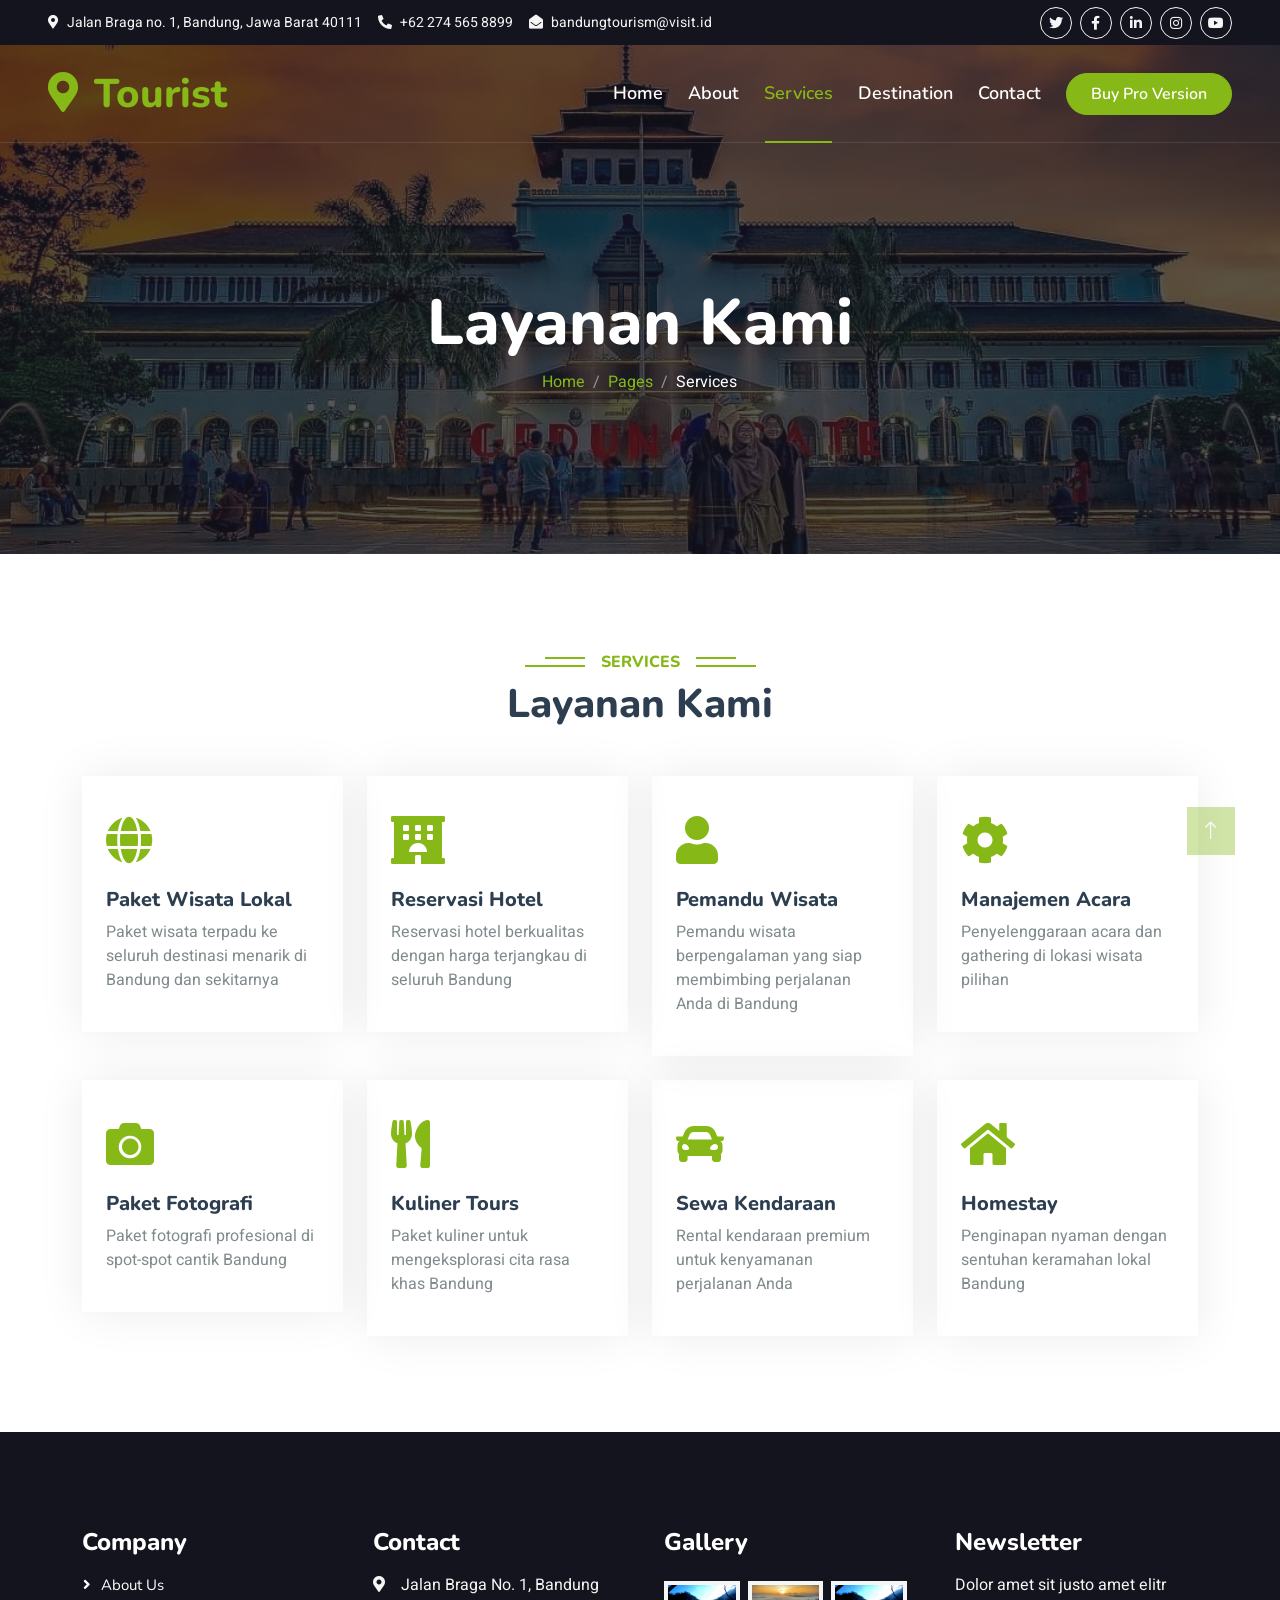
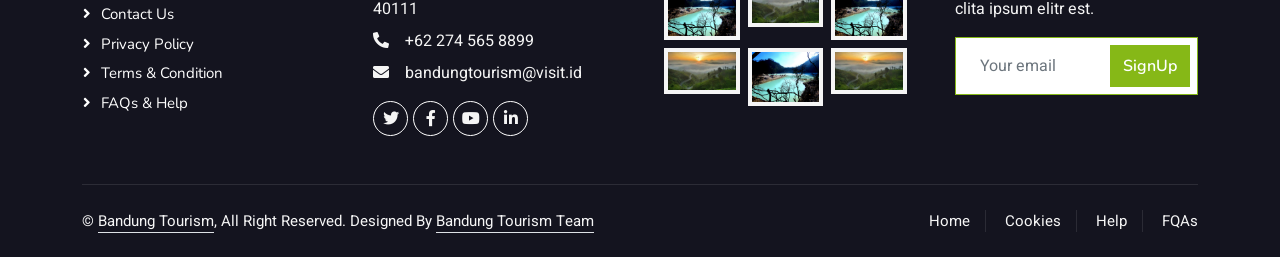
<file: service.html>
<!DOCTYPE html>
<html lang="en">

<head>
    <meta charset="utf-8">
    <title>Layanan Wisata Bandung - wisata.bandung.com</title>
    <meta content="width=device-width, initial-scale=1.0" name="viewport">
    <meta content="" name="keywords">
    <meta content="" name="description">

    <!-- Favicon -->
    <link href="img/favicon.ico" rel="icon">

    <!-- Google Web Fonts -->
    <link rel="preconnect" href="https://fonts.googleapis.com">
    <link rel="preconnect" href="https://fonts.gstatic.com" crossorigin>
    <link href="https://fonts.googleapis.com/css2?family=Heebo:wght@400;500;600&family=Nunito:wght@600;700;800&display=swap" rel="stylesheet">

    <!-- Icon Font Stylesheet -->
    <link href="https://cdnjs.cloudflare.com/ajax/libs/font-awesome/5.10.0/css/all.min.css" rel="stylesheet">
    <link href="https://cdn.jsdelivr.net/npm/bootstrap-icons@1.4.1/font/bootstrap-icons.css" rel="stylesheet">

    <!-- Libraries Stylesheet -->
    <link href="lib/animate/animate.min.css" rel="stylesheet">

    <!-- Customized Bootstrap Stylesheet -->
    <link href="css/bootstrap.min.css" rel="stylesheet">

    <!-- Template Stylesheet -->
    <link href="css/style.css" rel="stylesheet">
</head>

<body>
    <!-- Spinner Start -->
    <div id="spinner" class="show bg-white position-fixed translate-middle w-100 vh-100 top-50 start-50 d-flex align-items-center justify-content-center">
        <div class="spinner-border text-primary" style="width: 3rem; height: 3rem;" role="status">
            <span class="sr-only">Loading...</span>
        </div>
    </div>
    <!-- Spinner End -->


    <!-- Topbar Start -->
    <div class="container-fluid bg-dark px-5 d-none d-lg-block">
        <div class="row gx-0">
            <div class="col-lg-8 text-center text-lg-start mb-2 mb-lg-0">
                <div class="d-inline-flex align-items-center" style="height: 45px;">
                    <small class="me-3 text-light"><i class="fa fa-map-marker-alt me-2"></i>Jalan Braga no. 1, Bandung, Jawa Barat 40111</small>
                    <small class="me-3 text-light"><i class="fa fa-phone-alt me-2"></i>+62 274 565 8899</small>
                    <small class="text-light"><i class="fa fa-envelope-open me-2"></i>bandungtourism@visit.id</small>
                </div>
            </div>
            <div class="col-lg-4 text-center text-lg-end">
                <div class="d-inline-flex align-items-center" style="height: 45px;">
                    <a class="btn btn-sm btn-outline-light btn-sm-square rounded-circle me-2" href=""><i class="fab fa-twitter fw-normal"></i></a>
                    <a class="btn btn-sm btn-outline-light btn-sm-square rounded-circle me-2" href=""><i class="fab fa-facebook-f fw-normal"></i></a>
                    <a class="btn btn-sm btn-outline-light btn-sm-square rounded-circle me-2" href=""><i class="fab fa-linkedin-in fw-normal"></i></a>
                    <a class="btn btn-sm btn-outline-light btn-sm-square rounded-circle me-2" href=""><i class="fab fa-instagram fw-normal"></i></a>
                    <a class="btn btn-sm btn-outline-light btn-sm-square rounded-circle" href=""><i class="fab fa-youtube fw-normal"></i></a>
                </div>
            </div>
        </div>
    </div>
    <!-- Topbar End -->


    <!-- Navbar & Hero Start -->
    <div class="container-fluid position-relative p-0">
        <nav class="navbar navbar-expand-lg navbar-light px-4 px-lg-5 py-3 py-lg-0">
            <a href="" class="navbar-brand p-0">
                <h1 class="text-primary m-0"><i class="fa fa-map-marker-alt me-3"></i>Tourist</h1>
                <!-- <img src="img/logo.png" alt="Logo"> -->
            </a>
            <button class="navbar-toggler" type="button" data-bs-toggle="collapse" data-bs-target="#navbarCollapse">
                <span class="fa fa-bars"></span>
            </button>
            <div class="collapse navbar-collapse" id="navbarCollapse">
                <div class="navbar-nav ms-auto py-0">
                    <a href="index.html" class="nav-item nav-link">Home</a>
                    <a href="about.html" class="nav-item nav-link">About</a>
                    <a href="service.html" class="nav-item nav-link active">Services</a>
                    <a href="destination.html" class="nav-item nav-link">Destination</a>
                    <a href="contact.html" class="nav-item nav-link">Contact</a>
                </div>
                <a href="https://htmlcodex.com/downloading/?item=2111" class="btn btn-primary rounded-pill py-2 px-4">Buy Pro Version</a>
            </div>
        </nav>

        <div class="container-fluid bg-primary py-5 mb-5 hero-header">
            <div class="container py-5">
                <div class="row justify-content-center py-5">
                    <div class="col-lg-10 pt-lg-5 mt-lg-5 text-center">
                        <h1 class="display-3 text-white animated slideInDown">Layanan Kami</h1>
                        <nav aria-label="breadcrumb">
                            <ol class="breadcrumb justify-content-center">
                                <li class="breadcrumb-item"><a href="#">Home</a></li>
                                <li class="breadcrumb-item"><a href="#">Pages</a></li>
                                <li class="breadcrumb-item text-white active" aria-current="page">Services</li>
                            </ol>
                        </nav>
                    </div>
                </div>
            </div>
        </div>
    </div>
    <!-- Navbar & Hero End -->


    <!-- Service Start -->
    <div class="container-fluid py-5">
        <div class="container">
            <div class="text-center wow fadeInUp" data-wow-delay="0.1s">
                <h6 class="section-title bg-white text-center text-primary px-3">Services</h6>
                <h1 class="mb-5">Layanan Kami</h1>
            </div>
            <div class="row g-4">
                <div class="col-lg-3 col-sm-6 wow fadeInUp" data-wow-delay="0.1s">
                    <div class="service-item rounded pt-3">
                        <div class="p-4">
                            <i class="fa fa-3x fa-globe text-primary mb-4"></i>
                            <h5>Paket Wisata Lokal</h5>
                            <p>Paket wisata terpadu ke seluruh destinasi menarik di Bandung dan sekitarnya</p>
                        </div>
                    </div>
                </div>
                <div class="col-lg-3 col-sm-6 wow fadeInUp" data-wow-delay="0.3s">
                    <div class="service-item rounded pt-3">
                        <div class="p-4">
                            <i class="fa fa-3x fa-hotel text-primary mb-4"></i>
                            <h5>Reservasi Hotel</h5>
                            <p>Reservasi hotel berkualitas dengan harga terjangkau di seluruh Bandung</p>
                        </div>
                    </div>
                </div>
                <div class="col-lg-3 col-sm-6 wow fadeInUp" data-wow-delay="0.5s">
                    <div class="service-item rounded pt-3">
                        <div class="p-4">
                            <i class="fa fa-3x fa-user text-primary mb-4"></i>
                            <h5>Pemandu Wisata</h5>
                            <p>Pemandu wisata berpengalaman yang siap membimbing perjalanan Anda di Bandung</p>
                        </div>
                    </div>
                </div>
                <div class="col-lg-3 col-sm-6 wow fadeInUp" data-wow-delay="0.7s">
                    <div class="service-item rounded pt-3">
                        <div class="p-4">
                            <i class="fa fa-3x fa-cog text-primary mb-4"></i>
                            <h5>Manajemen Acara</h5>
                            <p>Penyelenggaraan acara dan gathering di lokasi wisata pilihan</p>
                        </div>
                    </div>
                </div>
                <div class="col-lg-3 col-sm-6 wow fadeInUp" data-wow-delay="0.1s">
                    <div class="service-item rounded pt-3">
                        <div class="p-4">
                            <i class="fa fa-3x fa-camera text-primary mb-4"></i>
                            <h5>Paket Fotografi</h5>
                            <p>Paket fotografi profesional di spot-spot cantik Bandung</p>
                        </div>
                    </div>
                </div>
                <div class="col-lg-3 col-sm-6 wow fadeInUp" data-wow-delay="0.3s">
                    <div class="service-item rounded pt-3">
                        <div class="p-4">
                            <i class="fa fa-3x fa-utensils text-primary mb-4"></i>
                            <h5>Kuliner Tours</h5>
                            <p>Paket kuliner untuk mengeksplorasi cita rasa khas Bandung</p>
                        </div>
                    </div>
                </div>
                <div class="col-lg-3 col-sm-6 wow fadeInUp" data-wow-delay="0.5s">
                    <div class="service-item rounded pt-3">
                        <div class="p-4">
                            <i class="fa fa-3x fa-car text-primary mb-4"></i>
                            <h5>Sewa Kendaraan</h5>
                            <p>Rental kendaraan premium untuk kenyamanan perjalanan Anda</p>
                        </div>
                    </div>
                </div>
                <div class="col-lg-3 col-sm-6 wow fadeInUp" data-wow-delay="0.7s">
                    <div class="service-item rounded pt-3">
                        <div class="p-4">
                            <i class="fa fa-3x fa-home text-primary mb-4"></i>
                            <h5>Homestay</h5>
                            <p>Penginapan nyaman dengan sentuhan keramahan lokal Bandung</p>
                        </div>
                    </div>
                </div>
            </div>
        </div>
    </div>
    <!-- Service End -->
        

    <!-- Footer Start -->
    <div class="container-fluid bg-dark text-light footer pt-5 mt-5 wow fadeIn" data-wow-delay="0.1s">
        <div class="container py-5">
            <div class="row g-5">
                <div class="col-lg-3 col-md-6">
                    <h4 class="text-white mb-3">Company</h4>
                    <a class="btn btn-link" href="">About Us</a>
                    <a class="btn btn-link" href="">Contact Us</a>
                    <a class="btn btn-link" href="">Privacy Policy</a>
                    <a class="btn btn-link" href="">Terms & Condition</a>
                    <a class="btn btn-link" href="">FAQs & Help</a>
                </div>
                <div class="col-lg-3 col-md-6">
                    <h4 class="text-white mb-3">Contact</h4>
                    <p class="mb-2"><i class="fa fa-map-marker-alt me-3"></i>Jalan Braga No. 1, Bandung 40111</p>
                    <p class="mb-2"><i class="fa fa-phone-alt me-3"></i>+62 274 565 8899</p>
                    <p class="mb-2"><i class="fa fa-envelope me-3"></i>bandungtourism@visit.id</p>
                    <div class="d-flex pt-2">
                        <a class="btn btn-outline-light btn-social" href=""><i class="fab fa-twitter"></i></a>
                        <a class="btn btn-outline-light btn-social" href=""><i class="fab fa-facebook-f"></i></a>
                        <a class="btn btn-outline-light btn-social" href=""><i class="fab fa-youtube"></i></a>
                        <a class="btn btn-outline-light btn-social" href=""><i class="fab fa-linkedin-in"></i></a>
                    </div>
                </div>
                <div class="col-lg-3 col-md-6">
                    <h4 class="text-white mb-3">Gallery</h4>
                    <div class="row g-2 pt-2">
                        <div class="col-4">
                            <img class="img-fluid bg-light p-1" src="img/destination-2.jpg" alt="">
                        </div>
                        <div class="col-4">
                            <img class="img-fluid bg-light p-1" src="img/destination-3.jpg" alt="">
                        </div>
                        <div class="col-4">
                            <img class="img-fluid bg-light p-1" src="img/destination-2.jpg" alt="">
                        </div>
                        <div class="col-4">
                            <img class="img-fluid bg-light p-1" src="img/destination-3.jpg" alt="">
                        </div>
                        <div class="col-4">
                            <img class="img-fluid bg-light p-1" src="img/destination-2.jpg" alt="">
                        </div>
                        <div class="col-4">
                            <img class="img-fluid bg-light p-1" src="img/destination-3.jpg" alt="">
                        </div>
                    </div>
                </div>
                <div class="col-lg-3 col-md-6">
                    <h4 class="text-white mb-3">Newsletter</h4>
                    <p>Dolor amet sit justo amet elitr clita ipsum elitr est.</p>
                    <div class="position-relative mx-auto" style="max-width: 400px;">
                        <input class="form-control border-primary w-100 py-3 ps-4 pe-5" type="text" placeholder="Your email">
                        <button type="button" class="btn btn-primary py-2 position-absolute top-0 end-0 mt-2 me-2">SignUp</button>
                    </div>
                </div>
            </div>
        </div>
        <div class="container">
            <div class="copyright">
                <div class="row">
                    <div class="col-md-6 text-center text-md-start mb-3 mb-md-0">
                        &copy; <a class="border-bottom" href="#">Bandung Tourism</a>, All Right Reserved.

                        <!--/*** The author's attribution link below must remain intact on your website. ***/-->
                        <!--/*** If you wish to remove this credit link, please purchase the Pro Version from https://htmlcodex.com . ***/-->
                        Designed By <a class="border-bottom" href="#">Bandung Tourism Team</a>
                    </div>
                    <div class="col-md-6 text-center text-md-end">
                        <div class="footer-menu">
                            <a href="">Home</a>
                            <a href="">Cookies</a>
                            <a href="">Help</a>
                            <a href="">FQAs</a>
                        </div>
                    </div>
                </div>
            </div>
        </div>
    </div>
    <!-- Footer End -->


    <!-- Back to Top -->
    <a href="#" class="btn btn-lg btn-primary btn-lg-square back-to-top"><i class="bi bi-arrow-up"></i></a>


    <!-- JavaScript Libraries -->
    <script src="https://code.jquery.com/jquery-3.4.1.min.js"></script>
    <script src="https://cdn.jsdelivr.net/npm/bootstrap@5.0.0/dist/js/bootstrap.bundle.min.js"></script>
    <script src="lib/wow/wow.min.js"></script>
    <script src="lib/easing/easing.min.js"></script>
    <script src="lib/waypoints/waypoints.min.js"></script>

    <!-- Template Javascript -->
    <script src="js/main.js"></script>
</body>

</html>
</file>
<file: css/style.css>
/********** Template CSS **********/
:root {
    --primary: #86B817;
    --secondary: #FE8800;
    --light: #F5F5F5;
    --dark: #14141F;
}

.fw-medium {
    font-weight: 600 !important;
}

.fw-semi-bold {
    font-weight: 700 !important;
}

.back-to-top {
    position: fixed;
    display: none;
    right: 45px;
    bottom: 45px;
    z-index: 99;
}


/*** Spinner ***/
#spinner {
    opacity: 0;
    visibility: hidden;
    transition: opacity .5s ease-out, visibility 0s linear .5s;
    z-index: 99999;
}

#spinner.show {
    transition: opacity .5s ease-out, visibility 0s linear 0s;
    visibility: visible;
    opacity: 1;
}


/*** Button ***/
.btn {
    font-family: 'Nunito', sans-serif;
    font-weight: 600;
    transition: .5s;
}

.btn.btn-primary,
.btn.btn-secondary {
    color: #FFFFFF;
}

.btn-square {
    width: 38px;
    height: 38px;
}

.btn-sm-square {
    width: 32px;
    height: 32px;
}

.btn-lg-square {
    width: 48px;
    height: 48px;
}

.btn-square,
.btn-sm-square,
.btn-lg-square {
    padding: 0;
    display: flex;
    align-items: center;
    justify-content: center;
    font-weight: normal;
    border-radius: 0px;
}


/*** Navbar ***/
.navbar-light .navbar-nav .nav-link {
    font-family: 'Nunito', sans-serif;
    position: relative;
    margin-right: 25px;
    padding: 35px 0;
    color: #FFFFFF !important;
    font-size: 18px;
    font-weight: 600;
    outline: none;
    transition: .5s;
}

.sticky-top.navbar-light .navbar-nav .nav-link {
    padding: 20px 0;
    color: var(--dark) !important;
}

.navbar-light .navbar-nav .nav-link:hover,
.navbar-light .navbar-nav .nav-link.active {
    color: var(--primary) !important;
}

.navbar-light .navbar-brand img {
    max-height: 60px;
    transition: .5s;
}

.sticky-top.navbar-light .navbar-brand img {
    max-height: 45px;
}

@media (max-width: 991.98px) {
    .sticky-top.navbar-light {
        position: relative;
        background: #FFFFFF;
    }

    .navbar-light .navbar-collapse {
        margin-top: 15px;
        border-top: 1px solid #DDDDDD;
    }

    .navbar-light .navbar-nav .nav-link,
    .sticky-top.navbar-light .navbar-nav .nav-link {
        padding: 10px 0;
        margin-left: 0;
        color: var(--dark) !important;
    }

    .navbar-light .navbar-brand img {
        max-height: 45px;
    }
}

@media (min-width: 992px) {
    .navbar-light {
        position: absolute;
        width: 100%;
        top: 0;
        left: 0;
        border-bottom: 1px solid rgba(256, 256, 256, .1);
        z-index: 999;
    }
    
    .sticky-top.navbar-light {
        position: fixed;
        background: #FFFFFF;
    }

    .navbar-light .navbar-nav .nav-link::before {
        position: absolute;
        content: "";
        width: 0;
        height: 2px;
        bottom: -1px;
        left: 50%;
        background: var(--primary);
        transition: .5s;
    }

    .navbar-light .navbar-nav .nav-link:hover::before,
    .navbar-light .navbar-nav .nav-link.active::before {
        width: calc(100% - 2px);
        left: 1px;
    }

    .navbar-light .navbar-nav .nav-link.nav-contact::before {
        display: none;
    }
}


/*** Hero Header ***/
.hero-header {
    background: linear-gradient(rgba(20, 20, 31, .7), rgba(20, 20, 31, .7)), url(../img/bg-hero.jpg);
    background-position: center center;
    background-repeat: no-repeat;
    background-size: cover;
}

.breadcrumb-item + .breadcrumb-item::before {
    color: rgba(255, 255, 255, .5);
}


/*** Section Title ***/
.section-title {
    position: relative;
    display: inline-block;
    text-transform: uppercase;
}

.section-title::before {
    position: absolute;
    content: "";
    width: calc(100% + 80px);
    height: 2px;
    top: 4px;
    left: -40px;
    background: var(--primary);
    z-index: -1;
}

.section-title::after {
    position: absolute;
    content: "";
    width: calc(100% + 120px);
    height: 2px;
    bottom: 5px;
    left: -60px;
    background: var(--primary);
    z-index: -1;
}

.section-title.text-start::before {
    width: calc(100% + 40px);
    left: 0;
}

.section-title.text-start::after {
    width: calc(100% + 60px);
    left: 0;
}


/*** Service ***/
.service-item {
    box-shadow: 0 0 45px rgba(0, 0, 0, .08);
    transition: .5s;
}

.service-item:hover {
    background: var(--primary);
}

.service-item * {
    transition: .5s;
}

.service-item:hover * {
    color: var(--light) !important;
}


/*** Destination ***/
.destination img {
    transition: .5s;
}

.destination a:hover img {
    transform: scale(1.1);
}

.destination-item {
    height: 300px;
    overflow: hidden;
    display: block;
}

.destination-item img {
    width: 100%;
    height: 100%;
    object-fit: cover;
}


/*** Footer ***/
.footer .btn.btn-social {
    margin-right: 5px;
    width: 35px;
    height: 35px;
    display: flex;
    align-items: center;
    justify-content: center;
    color: var(--light);
    font-weight: normal;
    border: 1px solid #FFFFFF;
    border-radius: 35px;
    transition: .3s;
}

.footer .btn.btn-social:hover {
    color: var(--primary);
}

.footer .btn.btn-link {
    display: block;
    margin-bottom: 5px;
    padding: 0;
    text-align: left;
    color: #FFFFFF;
    font-size: 15px;
    font-weight: normal;
    text-transform: capitalize;
    transition: .3s;
}

.footer .btn.btn-link::before {
    position: relative;
    content: "\f105";
    font-family: "Font Awesome 5 Free";
    font-weight: 900;
    margin-right: 10px;
}

.footer .btn.btn-link:hover {
    letter-spacing: 1px;
    box-shadow: none;
}

.footer .copyright {
    padding: 25px 0;
    font-size: 15px;
    border-top: 1px solid rgba(256, 256, 256, .1);
}

.footer .copyright a {
    color: var(--light);
}

.footer .footer-menu a {
    margin-right: 15px;
    padding-right: 15px;
    border-right: 1px solid rgba(255, 255, 255, .1);
}

.footer .footer-menu a:last-child {
    margin-right: 0;
    padding-right: 0;
    border-right: none;
}
</file>
